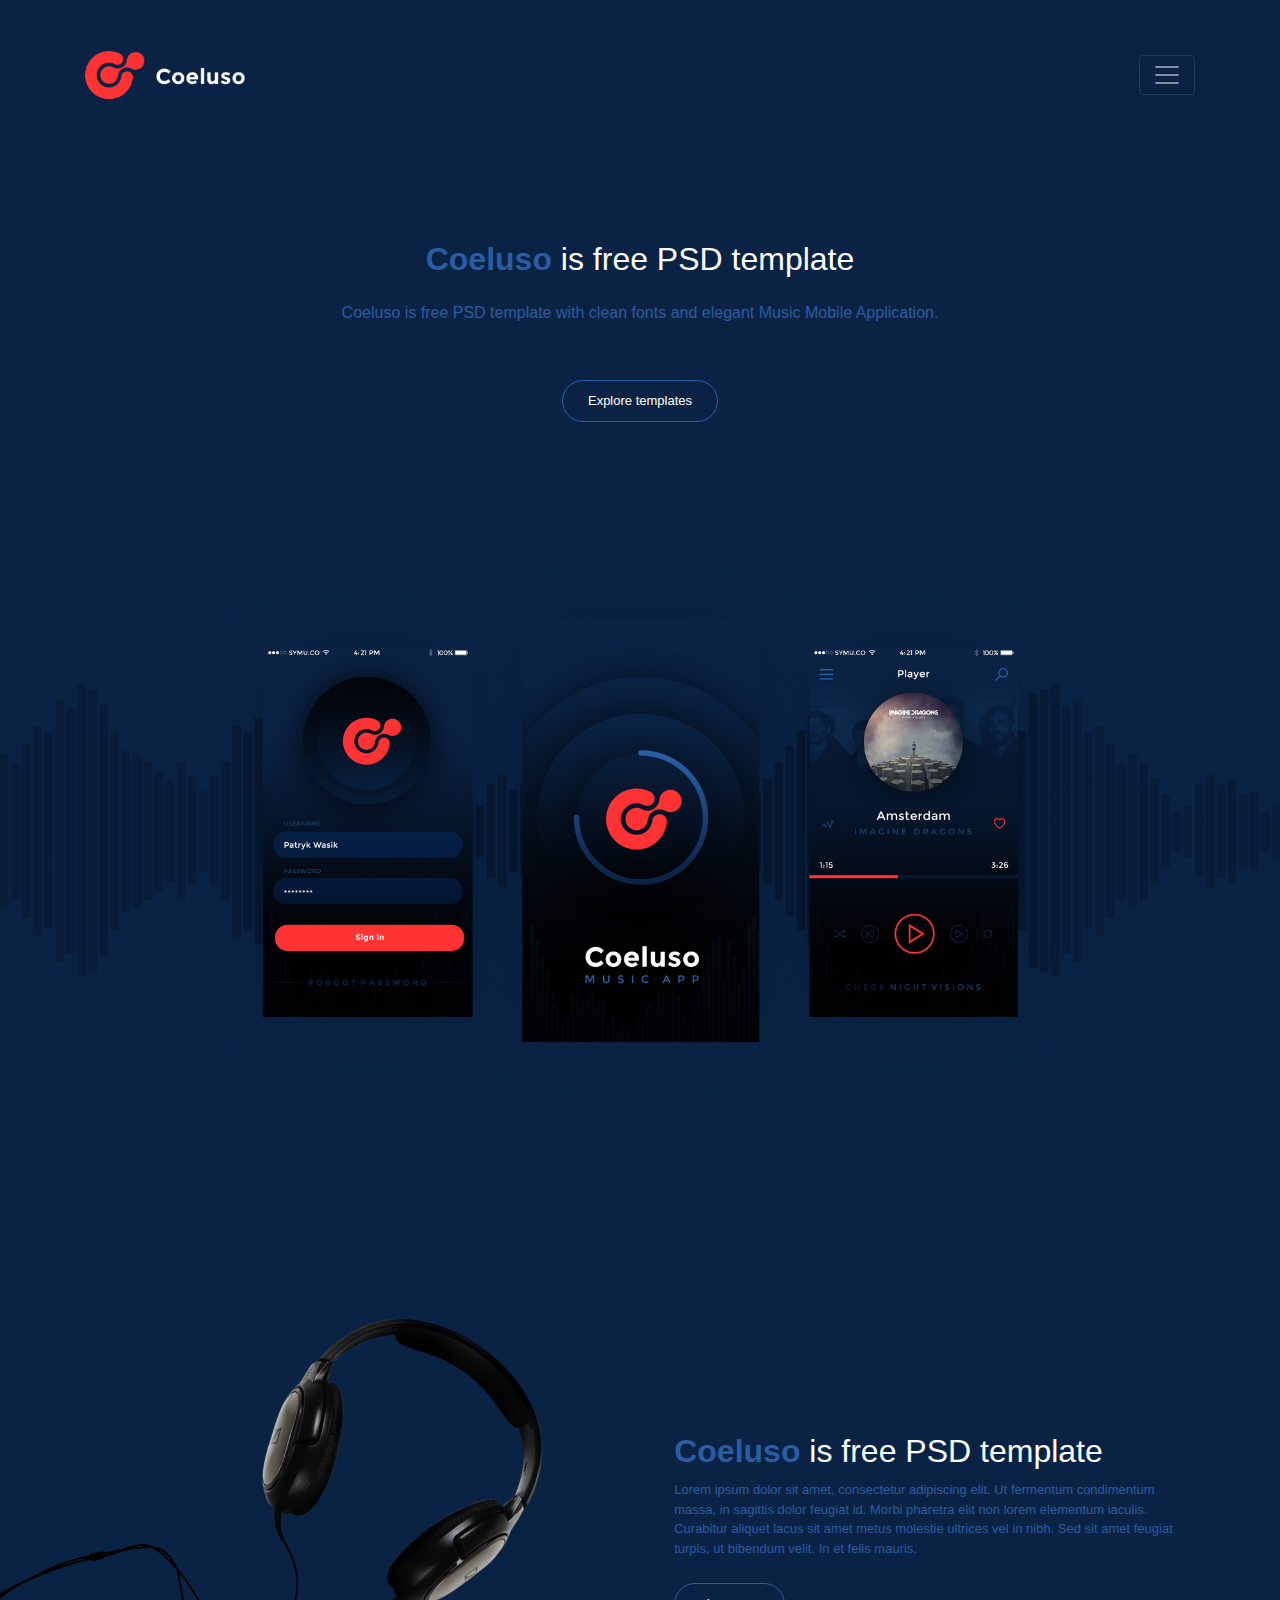
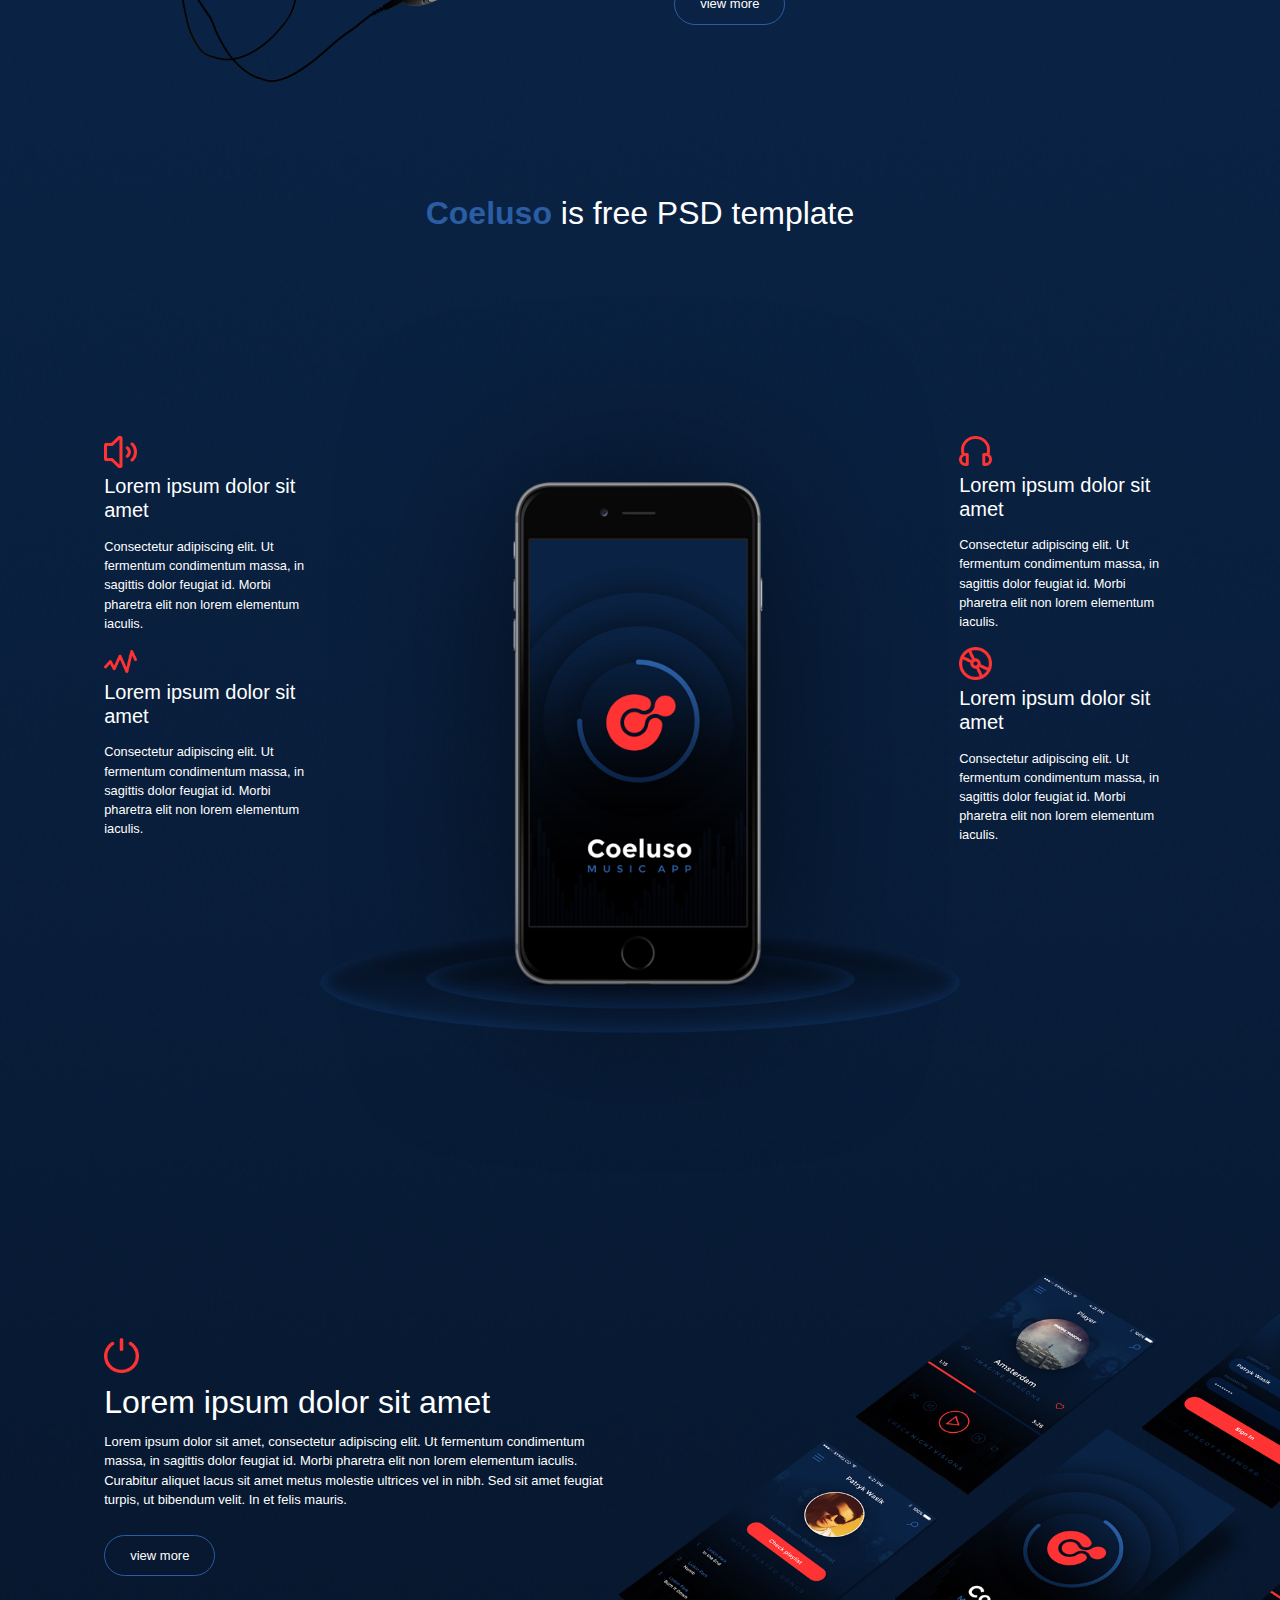
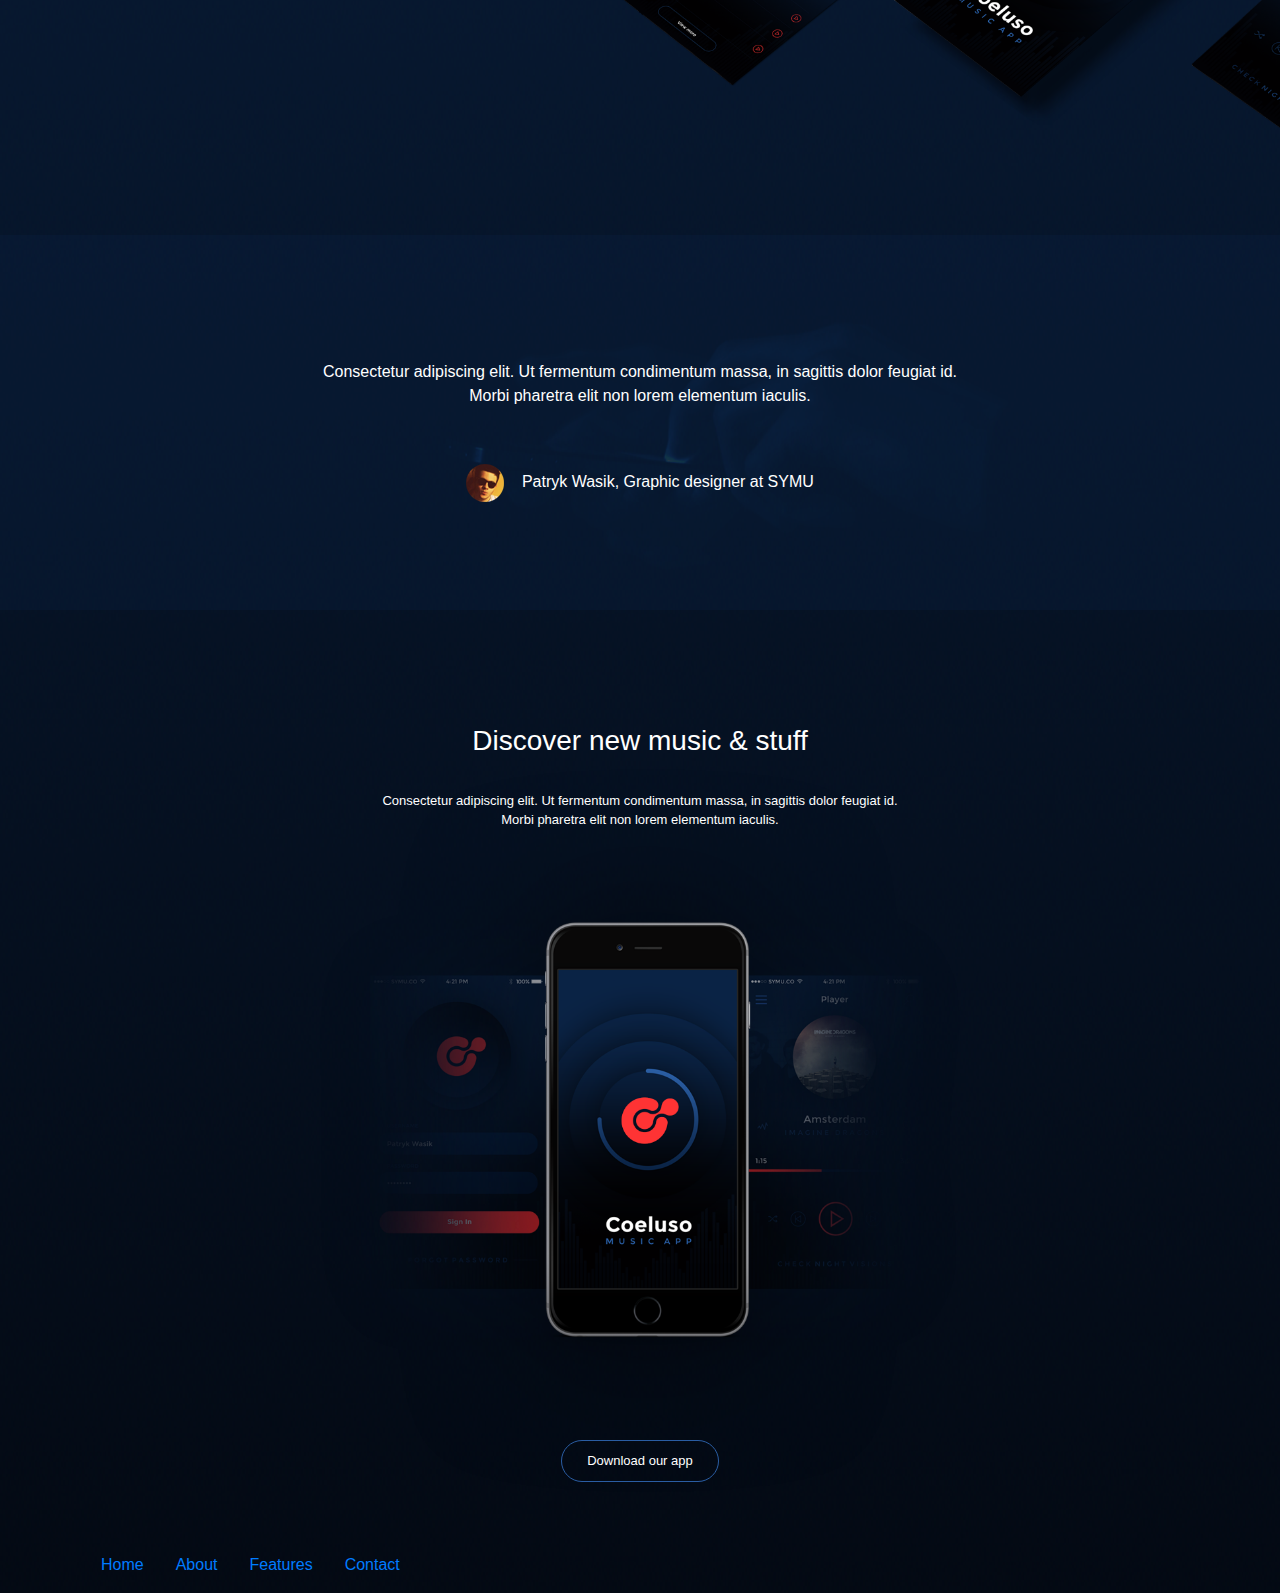
<file: index.html>
<!DOCTYPE html>
<html lang="en">

<head>

  <meta charset="utf-8">
  <meta name="viewport" content="width=device-width, initial-scale=1, shrink-to-fit=no">
  <meta name="description" content="">
  <meta name="author" content="">

  <title>index-2</title>

  <!-- Bootstrap core CSS -->
  <link href="vendor/bootstrap/css/bootstrap.min.css" rel="stylesheet">

  <!-- Custom styles for this template -->
  <link href="css/scrolling-nav.css" rel="stylesheet">

    <!--css-->
  <link rel="stylesheet" type="text/css" href="css/style.css">

</head>

<body id="page-top">

  <!-- Navigation -->
<header>
  <nav class="navbar navbar-collapsed-lg navbar-dark bg-transparant" id="mainNav">
    <div class="container">
      <a class="navbar-brand js-scroll-trigger" href="#page-top"><img src="img/Coeluso_psd_template.png"></a>
      <button class="navbar-toggler" type="button" data-toggle="collapse" data-target="#navbarResponsive" aria-controls="navbarResponsive" aria-expanded="false" aria-label="Toggle navigation">
        <span class="navbar-toggler-icon"></span>
      </button>
      <div class="collapse navbar-collapse" id="navbarResponsive">
        <ul class="navbar-nav ml-auto">
          <li class="nav-item">
            <a class="nav-link js-scroll-trigger" href="#home">Home</a>
          </li>
          <li class="nav-item">
            <a class="nav-link js-scroll-trigger" href="#about">About</a>
          </li>
          <li class="nav-item">
            <a class="nav-link js-scroll-trigger" href="#features">Features</a>
          </li>
          <li class="nav-item">
            <a class="nav-link js-scroll-trigger" href="#contact">Contact</a>
          </li>
        </ul>
      </div>
    </div>
  </nav>

  
    <div class="container text-center hero">
      <h1><span>Coeluso</span> is free PSD template</h1>
      <p>Coeluso is free PSD template with clean fonts and elegant Music Mobile Application.</p>
      <button class="explore">Explore templates</button>
    </div>
  </header>

  <section id="home">

  </section>

  <section id="about">
    <div class="container">
      <div class="row">
        <div class="col-lg-6 col-md-6 col-sm-10 offset-md-6 offset-lg-6 offset-sm-1 hero about-text text-white">
          <h1><span>Coeluso</span> is free PSD template</h1>
          <p class="col-sm-12">Lorem ipsum dolor sit amet, consectetur adipiscing elit. Ut fermentum condimentum massa, in sagittis dolor feugiat id. Morbi pharetra elit non lorem elementum iaculis. Curabitur aliquet lacus sit amet metus molestie ultrices vel in nibh. Sed sit amet feugiat turpis, ut bibendum velit. In et felis mauris.</p>
          <button>view more</button>
        </div>
      </div>
    </div>   
  </section>

  <section id="features">
    <div class="container">
      <h2 class="hero text-white text-center"><span>Coeluso</span> is free PSD template</h2>
      <div class="row">
        <div class="col-lg-3 col-md-4 col-sm-12 text-white features-text">
          <img src="img/speaker.png">
          <h5>Lorem ipsum dolor sit amet</h5>
          <p>Consectetur adipiscing elit. Ut fermentum condimentum massa, in sagittis dolor feugiat id. Morbi pharetra elit non lorem elementum iaculis.</p>

          <img src="img/activity.png">
          <h5>Lorem ipsum dolor sit amet</h5>
          <p>Consectetur adipiscing elit. Ut fermentum condimentum massa, in sagittis dolor feugiat id. Morbi pharetra elit non lorem elementum iaculis.</p>
        </div>
        <div class="col-lg-3 col-md-4 col-sm-12 offset-md-4 offset-lg-6 text-white features-text">
          <img src="img/head.png">
          <h5>Lorem ipsum dolor sit amet</h5>
          <p>Consectetur adipiscing elit. Ut fermentum condimentum massa, in sagittis dolor feugiat id. Morbi pharetra elit non lorem elementum iaculis.</p>

          <img src="img/cd.png">
          <h5>Lorem ipsum dolor sit amet</h5>
          <p>Consectetur adipiscing elit. Ut fermentum condimentum massa, in sagittis dolor feugiat id. Morbi pharetra elit non lorem elementum iaculis.</p>
        </div>
      </div>
    </div>
  </section>

  <section class="power">
    <div class="container">
        <div class="row">
          <div class="col-lg-6 col-md-6 col-sm-12 hero text-white power-text">
            <img src="img/power.png">
            <h1>Lorem ipsum dolor sit amet</h1>
            <p class="col-sm-12">Lorem ipsum dolor sit amet, consectetur adipiscing elit. Ut fermentum condimentum massa, in sagittis dolor feugiat id. Morbi pharetra elit non lorem elementum iaculis. Curabitur aliquet lacus sit amet metus molestie ultrices vel in nibh. Sed sit amet feugiat turpis, ut bibendum velit. In et felis mauris.</p>
           <button>view more</button>
          </div>       
      </div>  
    </div>
  </section>

  <section class="blur" id="contact">
    <div class="container text-white text-center">
       <p>Consectetur adipiscing elit. Ut fermentum condimentum massa, in sagittis dolor feugiat id. Morbi pharetra elit non lorem elementum iaculis.</p>
       <div class="face">
         <p><img src="img/patryk.png"> Patryk Wasik, Graphic designer at SYMU</p>
       </div>
    </div> 
  </section>

  <section class="discover">
    <div class="container text-white text-center">
      <h3>Discover new music & stuff</h3>
       <p>Consectetur adipiscing elit. Ut fermentum condimentum massa, in sagittis dolor feugiat id.<br>Morbi pharetra elit non lorem elementum iaculis.</p>
       <button>Download our app</button>
    </div> 
  </section>

  <!-- Footer -->
  <footer class="py-2 bg-transparant">
    <div class="container">
      <ul class="nav">
  <li class="nav-item">
    <a class="nav-link" href="#home">Home</a>
  </li>
  <li class="nav-item">
    <a class="nav-link" href="#about">About</a>
  </li>
  <li class="nav-item">
    <a class="nav-link" href="#features">Features</a>
  </li>
  <li class="nav-item">
    <a class="nav-link" href="#contact" tabindex="-1" aria-disabled="true">Contact</a>
  </li>
</ul>
    </div>
    <!-- /.container -->
  </footer>

  <!-- Bootstrap core JavaScript -->
  <script src="vendor/jquery/jquery.min.js"></script>
  <script src="vendor/bootstrap/js/bootstrap.bundle.min.js"></script>

  <!-- Plugin JavaScript -->
  <script src="vendor/jquery-easing/jquery.easing.min.js"></script>

  <!-- Custom JavaScript for this theme -->
  <script src="js/scrolling-nav.js"></script>

</body>

</html>
</file>
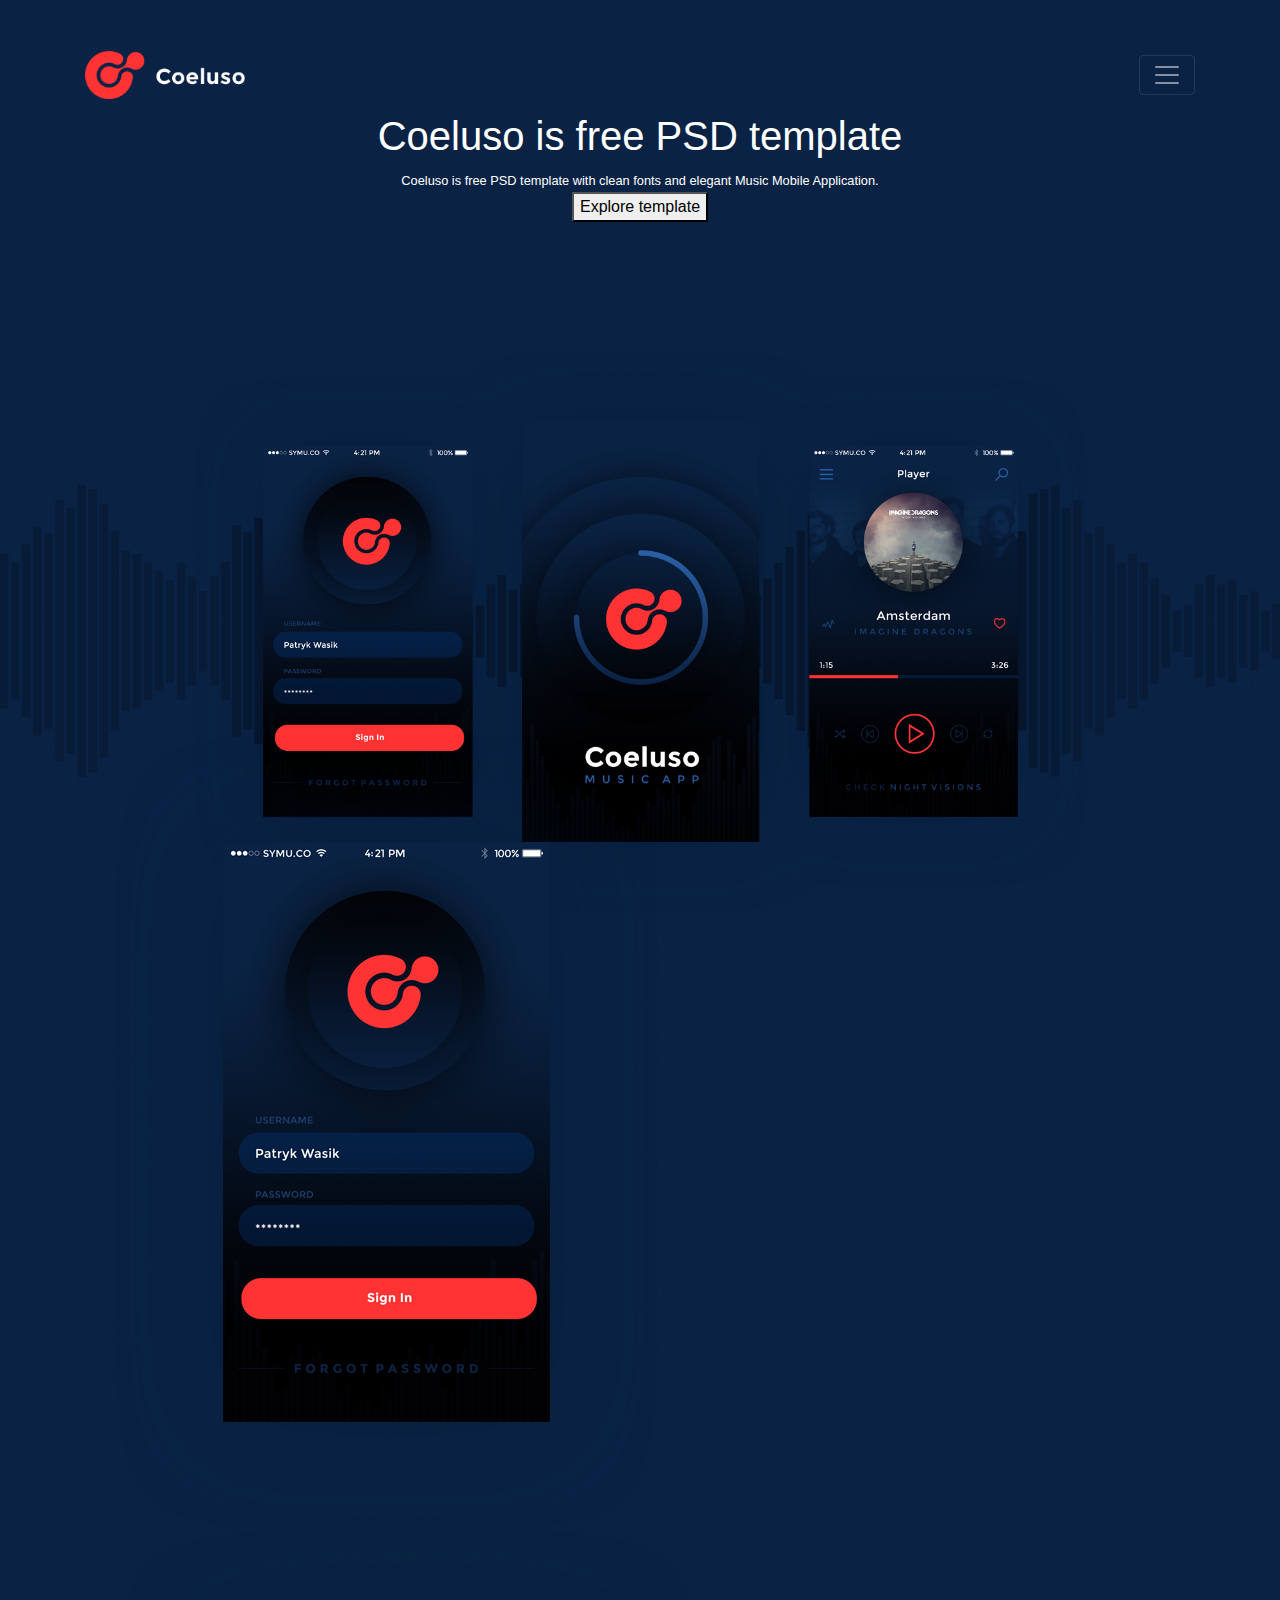
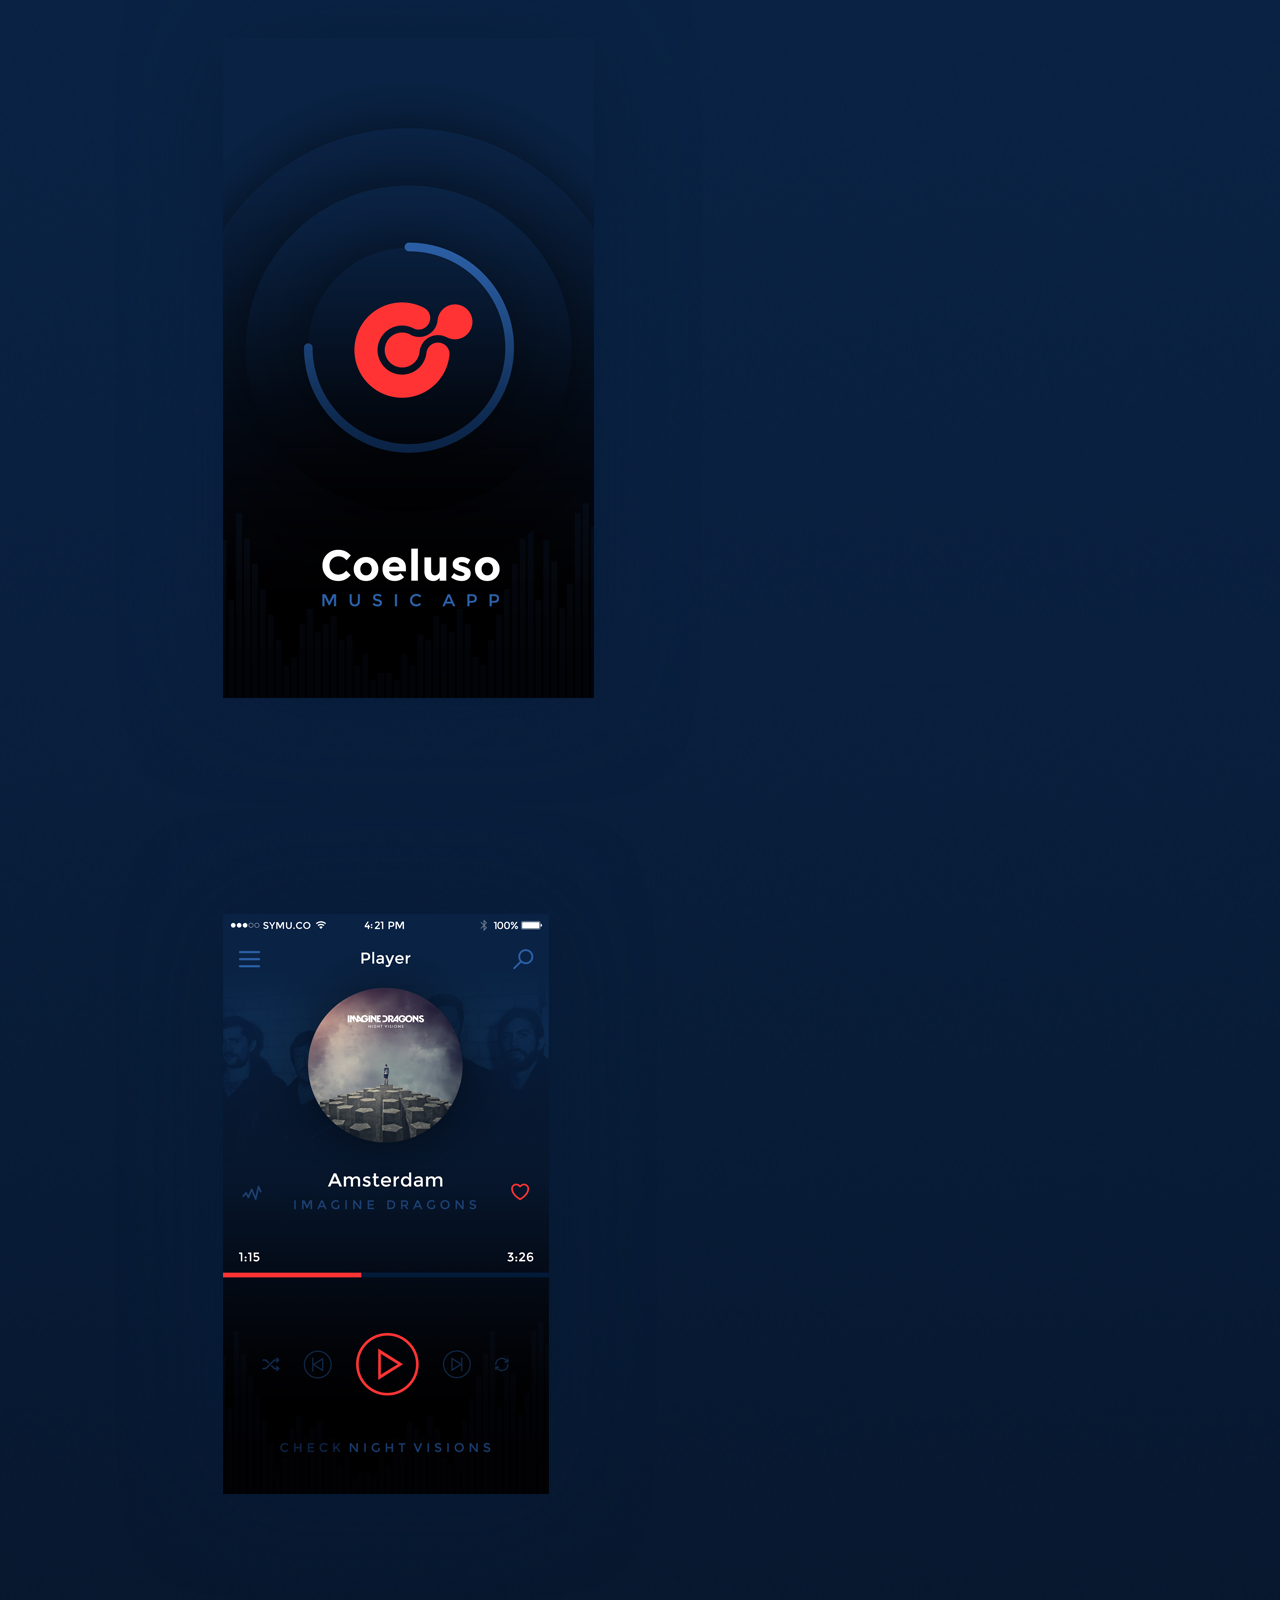
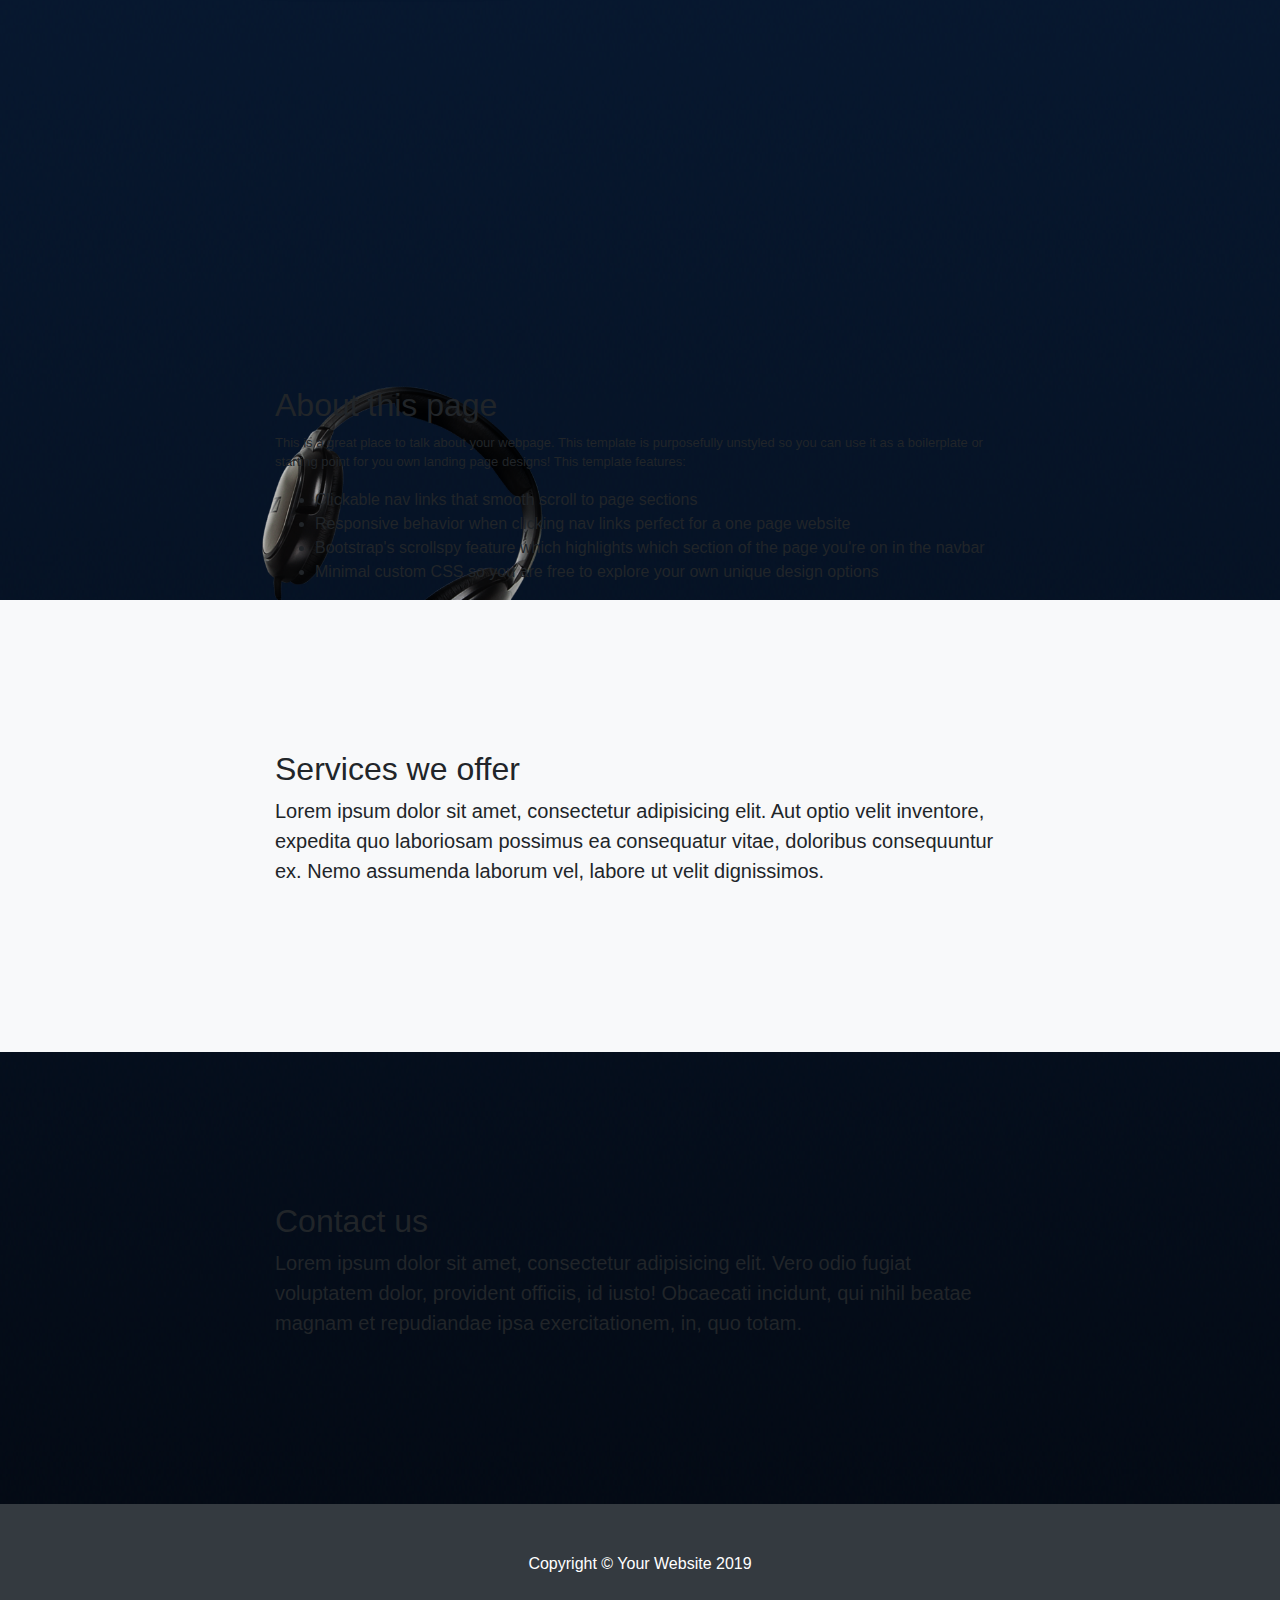
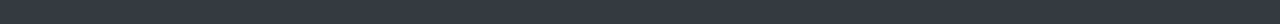
<file: index-b.html>
<!DOCTYPE html>
<html lang="en">

<head>

  <meta charset="utf-8">
  <meta name="viewport" content="width=device-width, initial-scale=1, shrink-to-fit=no">
  <meta name="description" content="">
  <meta name="author" content="">

  <title>Scrolling Nav - Start Bootstrap Template</title>

  <!-- Bootstrap core CSS -->
  <link href="vendor/bootstrap/css/bootstrap.min.css" rel="stylesheet">

  <!-- Custom styles for this template -->
  <link href="css/scrolling-nav.css" rel="stylesheet">

  <!--css-->
  <link rel="stylesheet" type="text/css" href="css/style.css">

</head>

<body>

  <!-- Navigation -->
 <header>
  <nav class="navbar navbar-collaps-lg navbar-dark bg-transparent" id="mainNav">
    <div class="container">
      <a class="navbar-brand js-scroll-trigger" href="#page-top"><img class="img-logo" src="img/Coeluso_psd_template.png"></a>
      <button class="navbar-toggler" type="button" data-toggle="collapse" data-target="#navbarResponsive" aria-controls="navbarResponsive" aria-expanded="false" aria-label="Toggle navigation">
        <span class="navbar-toggler-icon"></span>
      </button>
      <div class="collapse navbar-collapse text-white" id="navbarResponsive">
        <ul class="navbar-nav ml-auto">
           <li class="nav-item">
            <a class="nav-link js-scroll-trigger" href="#home">Home</a>
          </li>
          <li class="nav-item">
            <a class="nav-link js-scroll-trigger" href="#about">About</a>
          </li>
          <li class="nav-item">
            <a class="nav-link js-scroll-trigger" href="#services">Services</a>
          </li>
          <li class="nav-item">
            <a class="nav-link js-scroll-trigger" href="#contact">Contact</a>
          </li>
        </ul>
      </div>
    </div>
  </nav>

  
    <div class="container text-center">
      <h1><span>Coeluso</span> is free PSD template</h1>

      <small>Coeluso is free PSD template with clean fonts and elegant Music Mobile Application.</small><br>

      <button>Explore template</button>
    </div>
  </header>

  <section id="home">
    
    <div class="container">
      <div class="apps col-md-12">
        <div class="app-a col-sm-12">
          <img id="app-a" src="img/app-preview-1.png">
        </div>
         <div class="app-b col-sm-12">
          <img id="app-b" src="img/app-preview-2.png">
        
        </div>
         <div class="app-c col-sm-12">
          <img id="app-c" src="img/app-preview-3.png">
        
        </div>

      </div>
    </div>
  </section>

  <section id="about">
    <div class="container">
      <div class="row">
        <div class="col-lg-8 mx-auto">
          <h2>About this page</h2>
          <p class="lead">This is a great place to talk about your webpage. This template is purposefully unstyled so you can use it as a boilerplate or starting point for you own landing page designs! This template features:</p>
          <ul>
            <li>Clickable nav links that smooth scroll to page sections</li>
            <li>Responsive behavior when clicking nav links perfect for a one page website</li>
            <li>Bootstrap's scrollspy feature which highlights which section of the page you're on in the navbar</li>
            <li>Minimal custom CSS so you are free to explore your own unique design options</li>
          </ul>
        </div>
      </div>
    </div>
  </section>

  <section id="services" class="bg-light">
    <div class="container">
      <div class="row">
        <div class="col-lg-8 mx-auto">
          <h2>Services we offer</h2>
          <p class="lead">Lorem ipsum dolor sit amet, consectetur adipisicing elit. Aut optio velit inventore, expedita quo laboriosam possimus ea consequatur vitae, doloribus consequuntur ex. Nemo assumenda laborum vel, labore ut velit dignissimos.</p>
        </div>
      </div>
    </div>
  </section>

  <section id="contact">
    <div class="container">
      <div class="row">
        <div class="col-lg-8 mx-auto">
          <h2>Contact us</h2>
          <p class="lead">Lorem ipsum dolor sit amet, consectetur adipisicing elit. Vero odio fugiat voluptatem dolor, provident officiis, id iusto! Obcaecati incidunt, qui nihil beatae magnam et repudiandae ipsa exercitationem, in, quo totam.</p>
        </div>
      </div>
    </div>
  </section>

  <!-- Footer -->
  <footer class="py-5 bg-dark">
    <div class="container">
      <p class="m-0 text-center text-white">Copyright &copy; Your Website 2019</p>
    </div>
    <!-- /.container -->
  </footer>

  <!-- Bootstrap core JavaScript -->
  <script src="vendor/jquery/jquery.min.js"></script>
  <script src="vendor/bootstrap/js/bootstrap.bundle.min.js"></script>

  <!-- Plugin JavaScript -->
  <script src="vendor/jquery-easing/jquery.easing.min.js"></script>

  <!-- Custom JavaScript for this theme -->
  <script src="js/scrolling-nav.js"></script>

</body>

</html>
</file>
<file: css/style.css>
body {
	background: url(../img/bg-body.png);
}
nav {
	margin-top: 3%;
}
header {
	padding: 0 0 10% 0;
	color: #fff;
}
header img {
	width: 160px;
}
.hero {
	margin-top: 10%;
}
.hero h1 {
	font-size: 200%;
}
.hero span {
	color: #2a5da3;
	font-weight: bold;
}

.hero p {
	margin: 2% 0 5% 0;
	color: #2a5da3;
}

.hero button {
	background: transparent;
	color: #fff;
	border: 1px solid #2a5da3;
	padding: 10px 25px;
	border-radius: 30px;
	font-size: 13px;
}
#home {
	background: url(../img/all-apps-bg.png)no-repeat;
	background-size: 100%;
	padding: 30% 0;

}
#about{
	padding: 0;
	background: url(../img/headphone-good.png)no-repeat;
	background-size: 100%;

}
#about img {
	width: 100%;
	padding: 0;
	margin: 0;

}
.about-text {
margin-top: 0;
padding: 10% 3%;

}
#about p {

	padding: 0;
	font-size: 13px;
}
#features {
	background: url(../img/app-preview-00.png)no-repeat;
	background-size: 50%;
	background-position: center;
	padding: 0 0 10% 0;
}
#features h2 {
	margin: 5% 0 8% 0;
}

#features img {
	width: 15%;
}
.features-text {
	padding: 10% 3% 25% 3%;
}
#features h5 {
	padding: 3% 0;
}
#features p {
	font-size: 80%;
	
}
.power{
	padding: 5% 0 20% 0;
	background: url(../img/albums-good.png)no-repeat;
	background-size: 100%;
}
.power-text{
	margin: 0;
	padding: 0 3%;
}
.power-text p{
	padding: 0;
	color: #fff;
	font-size: 13px;
}
.power h1 {
	margin-top: 0!important;
}
.power img {
	width: 7%;
	margin: 0 0 2% 0;
}
.albums{
	padding: 0;
}
.albums img{
	width: 100%;
	padding:0!important;
	margin: 0;
}

.blur {
	background: url(../img/blurr.png)no-repeat;
	background-size: 100%;
	background-position: center;
	padding: 10% 0 0 0;
}
.blur p {
	width: 60%;
	margin: 0 auto;
}
.face {
	padding: 5% 0 10% 0;
}
.face img {
	padding-right: 2%;
}
.discover {
	background: url(../img/phones.png)no-repeat;
	background-size: 50%;
	background-position: center;
	padding: 0 0 0 0;
}
.discover h3 {
	margin: 10% 0 3% 0;
}
.discover p {
	margin-bottom: 40%;
	font-size: 13px;
}
.discover button {
	margin: 15% 0 5% 0;
	background: transparent;
	color: #fff;
	border: 1px solid #2a5da3;
	padding: 10px 25px;
	border-radius: 30px;
	font-size: 13px;
}
</file>
<file: css/scrolling-nav.css>
/*!
 * Start Bootstrap - Scrolling Nav (https://startbootstrap.com/template-overviews/scrolling-nav)
 * Copyright 2013-2019 Start Bootstrap
 * Licensed under MIT (https://github.com/BlackrockDigital/startbootstrap-scrolling-nav/blob/master/LICENSE)
 */
header {
  padding: 156px 0 100px;
}

section {
  padding: 150px 0;
}
</file>
